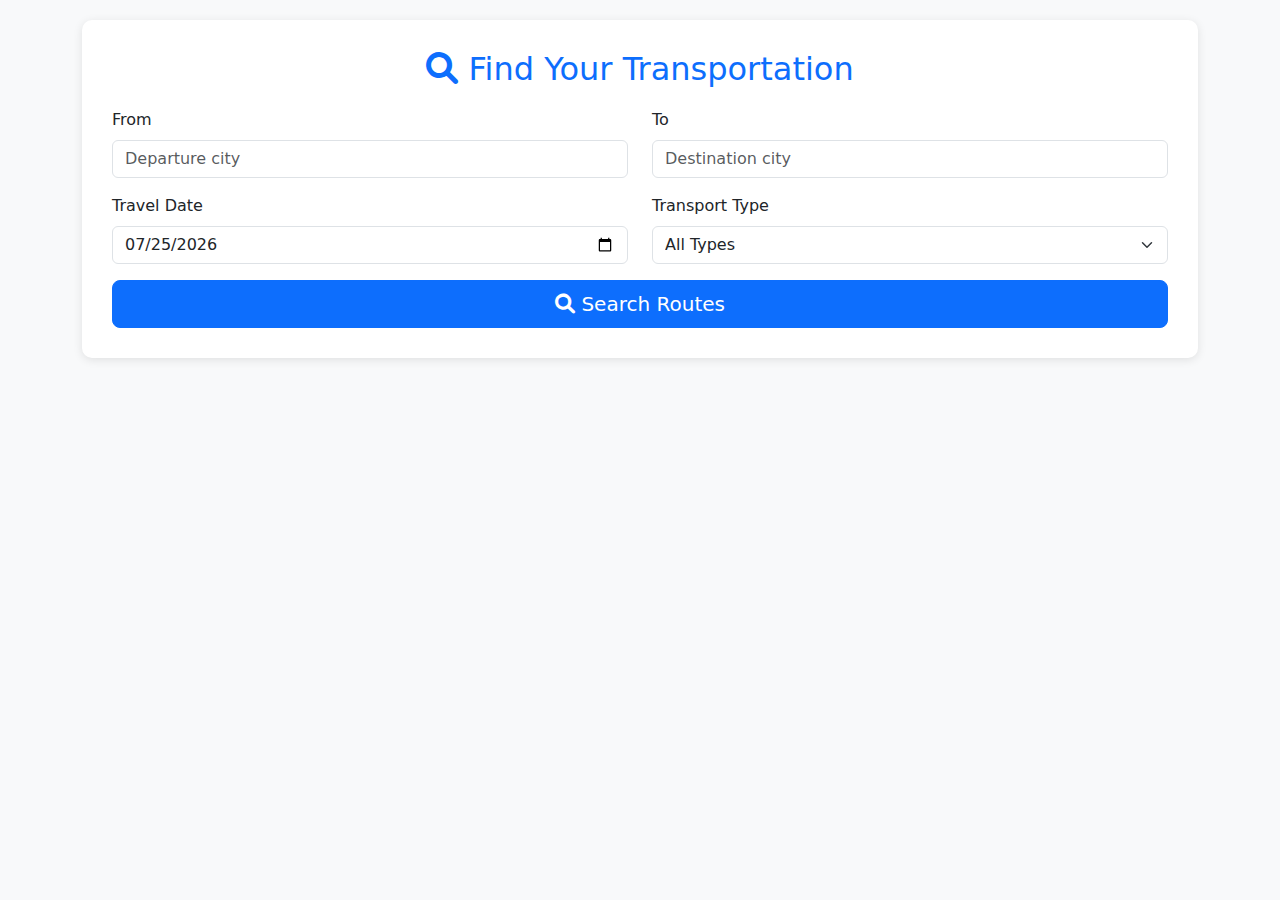
<file: search.html>
<!DOCTYPE html>
<html lang="en">
<head>
    <meta charset="UTF-8">
    <meta name="viewport" content="width=device-width, initial-scale=1.0">
    <title>P2P Booking - Search Routes</title>
    <link href="https://cdn.jsdelivr.net/npm/bootstrap@5.3.0/dist/css/bootstrap.min.css" rel="stylesheet">
    <link rel="stylesheet" href="https://cdnjs.cloudflare.com/ajax/libs/font-awesome/6.0.0/css/all.min.css">
    <style>
        body {
            background-color: #f8f9fa;
            padding-top: 20px;
        }
        .search-container {
            background-color: white;
            border-radius: 10px;
            box-shadow: 0 2px 10px rgba(0,0,0,0.1);
            padding: 30px;
            margin-bottom: 30px;
        }
        .search-title {
            color: #0d6efd;
            margin-bottom: 20px;
            text-align: center;
        }
        .result-card {
            margin-bottom: 15px;
            border-radius: 8px;
            overflow: hidden;
            transition: transform 0.3s;
        }
        .result-card:hover {
            transform: translateY(-5px);
            box-shadow: 0 5px 15px rgba(0,0,0,0.1);
        }
        .transport-icon {
            font-size: 2rem;
            margin-right: 10px;
        }
        .bus-icon { color: #28a745; }
        .train-icon { color: #dc3545; }
        .no-results {
            text-align: center;
            padding: 40px;
            color: #6c757d;
        }
        .loading-spinner {
            display: none;
            text-align: center;
            padding: 20px;
        }
    </style>
</head>
<body>
    <div class="container">
        <div class="search-container">
            <h2 class="search-title"><i class="fas fa-search"></i> Find Your Transportation</h2>
            <form id="searchForm">
                <div class="row">
                    <div class="col-md-6 mb-3">
                        <label for="from" class="form-label">From</label>
                        <input type="text" class="form-control" id="from" placeholder="Departure city" required>
                    </div>
                    <div class="col-md-6 mb-3">
                        <label for="to" class="form-label">To</label>
                        <input type="text" class="form-control" id="to" placeholder="Destination city" required>
                    </div>
                </div>
                <div class="row">
                    <div class="col-md-6 mb-3">
                        <label for="date" class="form-label">Travel Date</label>
                        <input type="date" class="form-control" id="date" required>
                    </div>
                    <div class="col-md-6 mb-3">
                        <label for="type" class="form-label">Transport Type</label>
                        <select class="form-select" id="type">
                            <option value="">All Types</option>
                            <option value="bus">Bus</option>
                            <option value="train">Train</option>
                        </select>
                    </div>
                </div>
                <div class="d-grid gap-2">
                    <button type="submit" class="btn btn-primary btn-lg">
                        <i class="fas fa-search"></i> Search Routes
                    </button>
                </div>
            </form>
        </div>

        <div id="loadingSpinner" class="loading-spinner">
            <div class="spinner-border text-primary" role="status">
                <span class="visually-hidden">Loading...</span>
            </div>
            <p class="mt-2">Searching for available routes...</p>
        </div>

        <div id="searchResults"></div>
    </div>

    <script src="https://cdn.jsdelivr.net/npm/bootstrap@5.3.0/dist/js/bootstrap.bundle.min.js"></script>
    <script>
        document.addEventListener('DOMContentLoaded', function() {
            // Set default date to tomorrow
            const tomorrow = new Date();
            tomorrow.setDate(tomorrow.getDate() + 1);
            document.getElementById('date').valueAsDate = tomorrow;

            // Handle form submission
            document.getElementById('searchForm').addEventListener('submit', function(e) {
                e.preventDefault();
                searchRoutes();
            });
        });

        function searchRoutes() {
            const from = document.getElementById('from').value;
            const to = document.getElementById('to').value;
            const date = document.getElementById('date').value;
            const type = document.getElementById('type').value;

            // Show loading spinner
            document.getElementById('loadingSpinner').style.display = 'block';
            document.getElementById('searchResults').innerHTML = '';

            // Make AJAX request to search.php
            fetch(`search.php?from=${encodeURIComponent(from)}&to=${encodeURIComponent(to)}&date=${encodeURIComponent(date)}&type=${encodeURIComponent(type)}`)
                .then(response => response.json())
                .then(data => {
                    displayResults(data);
                })
                .catch(error => {
                    console.error('Error:', error);
                    document.getElementById('searchResults').innerHTML = `
                        <div class="alert alert-danger">
                            An error occurred while searching. Please try again.
                        </div>
                    `;
                })
                .finally(() => {
                    document.getElementById('loadingSpinner').style.display = 'none';
                });
        }

        function displayResults(routes) {
            const resultsContainer = document.getElementById('searchResults');

            if (routes.length === 0) {
                resultsContainer.innerHTML = `
                    <div class="no-results">
                        <i class="fas fa-exclamation-circle fa-3x mb-3"></i>
                        <h3>No routes found</h3>
                        <p>Try adjusting your search criteria</p>
                    </div>
                `;
                return;
            }

            let html = '<h3 class="mb-4">Available Routes</h3>';

            routes.forEach(route => {
                // Format date and time
                const departureDate = new Date(route.departure_date);
                const formattedDate = departureDate.toLocaleDateString('en-US', { 
                    weekday: 'short', 
                    year: 'numeric', 
                    month: 'short', 
                    day: 'numeric' 
                });

                // Get appropriate icon for transport type
                let iconClass = '';
                if (route.transport_type === 'bus') {
                    iconClass = 'bus-icon fas fa-bus';
                } else if (route.transport_type === 'train') {
                    iconClass = 'train-icon fas fa-train';
                }

                html += `
                    <div class="card result-card">
                        <div class="card-body">
                            <div class="row align-items-center">
                                <div class="col-md-8">
                                    <h5 class="card-title">
                                        <i class="${iconClass} transport-icon"></i>
                                        ${route.departure_city} to ${route.arrival_city}
                                    </h5>
                                    <p class="card-text">
                                        <i class="far fa-calendar-alt"></i> ${formattedDate}
                                        <span class="mx-2">|</span>
                                        <i class="far fa-clock"></i> ${route.departure_time}
                                        <span class="mx-2">|</span>
                                        <i class="fas fa-chair"></i> ${route.available_seats} seats available
                                    </p>
                                </div>
                                <div class="col-md-4 text-md-end">
                                    <h4 class="text-primary">$${parseFloat(route.price).toFixed(2)}</h4>
                                    <button class="btn btn-success book-btn" data-route-id="${route.id}">
                                        <i class="fas fa-ticket-alt"></i> Book Now
                                    </button>
                                </div>
                            </div>
                        </div>
                    </div>
                `;
            });

            resultsContainer.innerHTML = html;

            // Add event listeners to book buttons
            document.querySelectorAll('.book-btn').forEach(button => {
                button.addEventListener('click', function() {
                    const routeId = this.getAttribute('data-route-id');
                    bookRoute(routeId);
                });
            });
        }

        function bookRoute(routeId) {
            // In a real application, you would redirect to a booking page or show a modal
            alert(`Booking route #${routeId}. In a real application, this would redirect to a booking page.`);
            // window.location.href = `book.php?route_id=${routeId}`;
        }
    </script>
</body>
</html>
</file>
